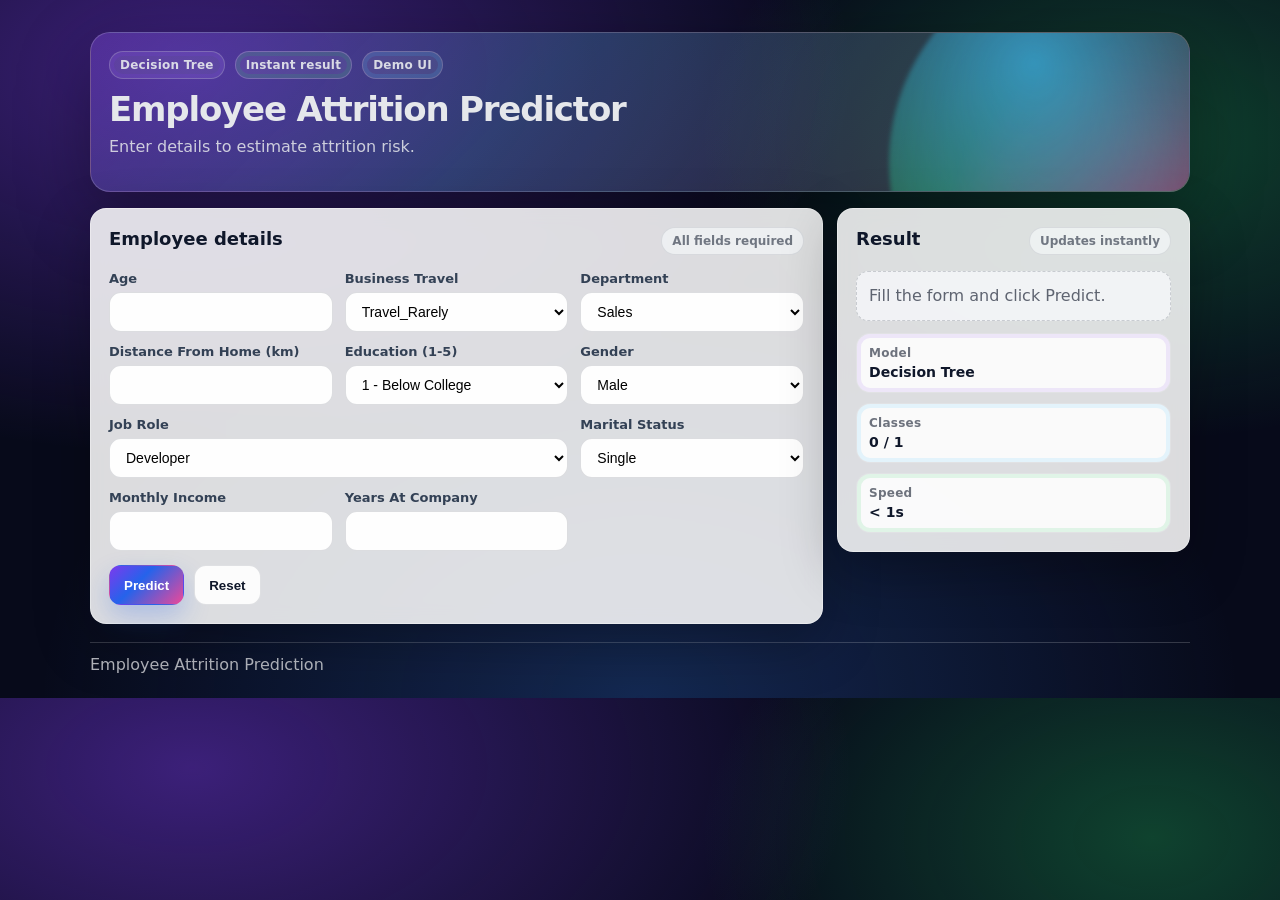
<file: index.html>
<!DOCTYPE html>
<html lang="en">
  <head>
    <meta charset="UTF-8" />
    <meta name="viewport" content="width=device-width, initial-scale=1.0" />
    <title>Employee Attrition Predictor</title>
    <link rel="stylesheet" href="./style.css" />
  </head>
  <body>
    <main class="container">
      <header class="hero">
        <div class="hero-top">
          <div class="badge-row">
            <span class="badge badge-purple">Decision Tree</span>
            <span class="badge badge-green">Instant result</span>
            <span class="badge badge-blue">Demo UI</span>
          </div>
          <h2>Employee Attrition Predictor</h2>
          <p class="subtitle">Enter details to estimate attrition risk.</p>
        </div>
        <div class="hero-art" aria-hidden="true"></div>
      </header>

      <section class="layout">
        <section class="card panel">
          <div class="panel-head">
            <h3>Employee details</h3>
            <span class="hint">All fields required</span>
          </div>

          <form id="attritionForm" class="form">
            <div class="grid">
              <label>
                <span>Age</span>
                <input type="number" name="Age" min="18" max="70" required />
              </label>

              <label>
                <span>Business Travel</span>
                <select name="BusinessTravel" required>
                  <option value="Travel_Rarely">Travel_Rarely</option>
                  <option value="Travel_Frequently">Travel_Frequently</option>
                  <option value="Non-Travel">Non-Travel</option>
                </select>
              </label>

              <label>
                <span>Department</span>
                <select name="Department" required>
                  <option value="Sales">Sales</option>
                  <option value="Research &amp; Development">Research &amp; Development</option>
                  <option value="Human Resources">Human Resources</option>
                </select>
              </label>

              <label>
                <span>Distance From Home (km)</span>
                <input type="number" name="DistanceFromHome" min="0" max="60" required />
              </label>

              <label>
                <span>Education (1-5)</span>
                <select name="Education" required>
                  <option value="1">1 - Below College</option>
                  <option value="2">2 - College</option>
                  <option value="3">3 - Bachelor</option>
                  <option value="4">4 - Master</option>
                  <option value="5">5 - Doctorate</option>
                </select>
              </label>

              <label>
                <span>Gender</span>
                <select name="Gender" required>
                  <option value="Male">Male</option>
                  <option value="Female">Female</option>
                </select>
              </label>

              <label class="span-2">
                <span>Job Role</span>
                <select name="JobRole" required>
                  <option value="Developer">Developer</option>
                  <option value="Healthcare Representative">Healthcare Representative</option>
                  <option value="Human Resources">Human Resources</option>
                  <option value="Laboratory Technician">Laboratory Technician</option>
                  <option value="Manager">Manager</option>
                  <option value="Manufacturing Director">Manufacturing Director</option>
                  <option value="Research Director">Research Director</option>
                  <option value="Research Scientist">Research Scientist</option>
                  <option value="Sales Executive">Sales Executive</option>
                  <option value="Sales Representative">Sales Representative</option>
                </select>
              </label>

              <label>
                <span>Marital Status</span>
                <select name="MaritalStatus" required>
                  <option value="Single">Single</option>
                  <option value="Married">Married</option>
                  <option value="Divorced">Divorced</option>
                </select>
              </label>

              <label>
                <span>Monthly Income</span>
                <input type="number" name="MonthlyIncome" min="0" required />
              </label>

              <label>
                <span>Years At Company</span>
                <input type="number" name="YearsAtCompany" min="0" max="50" required />
              </label>
            </div>

            <div class="actions">
              <button type="submit" id="predictBtn">Predict</button>
              <button type="button" id="resetBtn" class="secondary">Reset</button>
            </div>
          </form>
        </section>

        <aside class="card panel panel-sticky" aria-live="polite">
          <div class="panel-head">
            <h3>Result</h3>
            <span class="hint">Updates instantly</span>
          </div>
          <div id="result" class="result muted">Fill the form and click Predict.</div>

          <div class="mini-cards">
            <div class="mini mini-purple">
              <div class="mini-title">Model</div>
              <div class="mini-value">Decision Tree</div>
            </div>
            <div class="mini mini-blue">
              <div class="mini-title">Classes</div>
              <div class="mini-value">0 / 1</div>
            </div>
            <div class="mini mini-green">
              <div class="mini-title">Speed</div>
              <div class="mini-value">&lt; 1s</div>
            </div>
          </div>
        </aside>
      </section>

      <footer class="footer">
        <span class="muted">Employee Attrition Prediction</span>
      </footer>
    </main>

    <script src="./app.js"></script>
  </body>
</html>
</file>
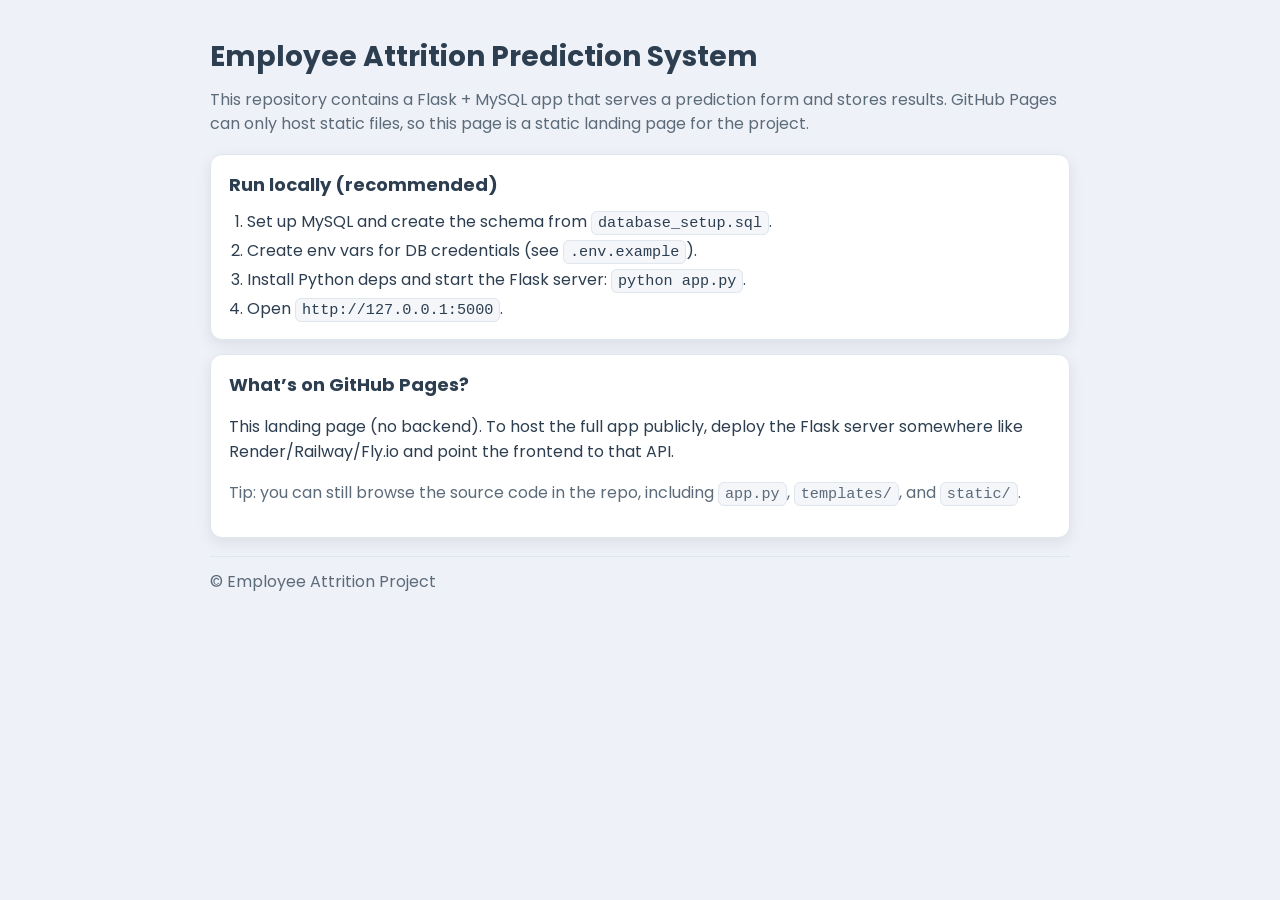
<file: docs/index.html>
<!DOCTYPE html>
<html lang="en">
  <head>
    <meta charset="UTF-8" />
    <meta name="viewport" content="width=device-width, initial-scale=1.0" />
    <title>Employee Attrition Prediction System</title>
    <link rel="stylesheet" href="./style.css" />
  </head>
  <body>
    <main class="container">
      <h2>Employee Attrition Prediction System</h2>

      <p class="subtitle">
        This repository contains a Flask + MySQL app that serves a prediction form and stores results.
        GitHub Pages can only host static files, so this page is a static landing page for the project.
      </p>

      <section class="card">
        <h3>Run locally (recommended)</h3>
        <ol>
          <li>Set up MySQL and create the schema from <code>database_setup.sql</code>.</li>
          <li>Create env vars for DB credentials (see <code>.env.example</code>).</li>
          <li>Install Python deps and start the Flask server: <code>python app.py</code>.</li>
          <li>Open <code>http://127.0.0.1:5000</code>.</li>
        </ol>
      </section>

      <section class="card">
        <h3>What’s on GitHub Pages?</h3>
        <p>
          This landing page (no backend). To host the full app publicly, deploy the Flask server
          somewhere like Render/Railway/Fly.io and point the frontend to that API.
        </p>
        <p class="muted">
          Tip: you can still browse the source code in the repo, including <code>app.py</code>,
          <code>templates/</code>, and <code>static/</code>.
        </p>
      </section>

      <footer class="footer">
        <span class="muted">© Employee Attrition Project</span>
      </footer>
    </main>
  </body>
</html>
</file>
<file: style.css>
:root{
  --bg:#070A1A;
  --card:#ffffff;
  --text:#1f2937;
  --muted:#6b7280;
  --accent:#7c3aed;
  --accentA:#ec4899;
  --accentB:#22c55e;
  --accentC:#38bdf8;
  --accent2:#22c55e;
  --danger:#ef4444;
  --border:rgba(15,23,42,.12);
  --glass: rgba(255,255,255,.86);
  --glassBorder: rgba(255,255,255,.35);
}
*{box-sizing:border-box}
body{
  margin:0;
  padding:24px;
  font-family: ui-sans-serif, system-ui, -apple-system, Segoe UI, Roboto, Helvetica, Arial, "Apple Color Emoji", "Segoe UI Emoji";
  background:
    radial-gradient(1200px 700px at 15% 10%, rgba(124,58,237,.45), transparent 55%),
    radial-gradient(900px 600px at 90% 20%, rgba(34,197,94,.30), transparent 50%),
    radial-gradient(1000px 700px at 50% 100%, rgba(59,130,246,.25), transparent 60%),
    var(--bg);
  color:#e5e7eb;
}
.container{max-width:1100px;margin:0 auto}
h2{margin:10px 0 6px;font-size:34px;letter-spacing:-0.035em}
h3{margin:0 0 12px;font-size:18px;color:#0f172a}
.subtitle{margin:0 0 14px;color:rgba(229,231,235,.85);line-height:1.5}

.hero{
  position: relative;
  overflow: hidden;
  border-radius: 20px;
  padding: 18px 18px;
  border: 1px solid rgba(255,255,255,.18);
  background:
    linear-gradient(135deg, rgba(124,58,237,.30), rgba(56,189,248,.18) 40%, rgba(236,72,153,.16)),
    rgba(255,255,255,.06);
  box-shadow: 0 24px 70px rgba(0,0,0,.35);
  margin: 8px 0 16px;
}
.hero-top{position: relative; z-index: 2; max-width: 720px;}
.hero-art{
  position:absolute;
  inset:-80px -120px auto auto;
  width:420px;
  height:420px;
  border-radius:50%;
  background:
    radial-gradient(circle at 30% 30%, rgba(56,189,248,.75), transparent 55%),
    radial-gradient(circle at 70% 70%, rgba(236,72,153,.65), transparent 55%),
    radial-gradient(circle at 20% 80%, rgba(34,197,94,.55), transparent 55%);
  filter: blur(2px);
  opacity: .85;
  transform: rotate(12deg);
  z-index: 1;
}
.badge-row{display:flex;flex-wrap:wrap;gap:10px;margin-bottom:10px}
.badge{
  display:inline-flex;
  align-items:center;
  height:28px;
  padding:0 10px;
  border-radius:999px;
  font-size:12px;
  font-weight:800;
  letter-spacing:.02em;
  border: 1px solid rgba(255,255,255,.20);
  background: rgba(255,255,255,.08);
  color: rgba(229,231,235,.92);
}
.badge-purple{box-shadow: 0 0 0 4px rgba(124,58,237,.14) inset}
.badge-green{box-shadow: 0 0 0 4px rgba(34,197,94,.14) inset}
.badge-blue{box-shadow: 0 0 0 4px rgba(56,189,248,.14) inset}

.layout{
  display:grid;
  grid-template-columns: 1.35fr 0.65fr;
  gap: 14px;
  align-items:start;
}
.card{
  background:var(--glass);
  border:1px solid var(--glassBorder);
  border-radius:16px;
  padding:18px 18px;
  box-shadow:0 18px 55px rgba(0,0,0,.28);
  backdrop-filter: blur(10px);
  margin:14px 0;
}
.panel{margin:0}
.panel-sticky{
  position: sticky;
  top: 16px;
}
.panel-head{
  display:flex;
  align-items:baseline;
  justify-content:space-between;
  gap:12px;
  margin-bottom: 10px;
}
.hint{
  font-size: 12px;
  font-weight: 800;
  color: rgba(15,23,42,.56);
  padding: 6px 10px;
  border-radius: 999px;
  border: 1px solid rgba(15,23,42,.10);
  background: rgba(248,250,252,.65);
}
.form{margin-top:10px}
.grid{
  display:grid;
  grid-template-columns: repeat(3, minmax(0, 1fr));
  gap:12px;
}
label{display:flex;flex-direction:column;gap:6px}
label span{font-size:13px;color:#334155;font-weight:700}
input,select{
  height:40px;
  border-radius:12px;
  border:1px solid rgba(15,23,42,.14);
  padding:0 12px;
  font-size:14px;
  background:rgba(255,255,255,.96);
  transition: box-shadow .15s ease, border-color .15s ease, transform .02s ease;
  outline: none;
}
input:focus, select:focus{
  border-color: rgba(124,58,237,.55);
  box-shadow: 0 0 0 4px rgba(124,58,237,.18);
}
.span-2{grid-column: span 2;}
.actions{display:flex;gap:10px;margin-top:14px}
button{
  height:40px;
  padding:0 14px;
  border-radius:12px;
  border:1px solid transparent;
  background: linear-gradient(135deg, #7c3aed, #2563eb 40%, #ec4899);
  color:white;
  font-weight:700;
  cursor:pointer;
  box-shadow: 0 12px 26px rgba(37,99,235,.25);
  transition: transform .06s ease, filter .15s ease, box-shadow .15s ease;
}
button:hover{filter: brightness(1.03)}
button:active{transform: translateY(1px)}
button:focus-visible{
  outline: none;
  box-shadow: 0 0 0 4px rgba(236,72,153,.22), 0 12px 26px rgba(37,99,235,.25);
}
button.secondary{
  background: rgba(255,255,255,.92);
  border-color: rgba(15,23,42,.12);
  color: #0f172a;
  box-shadow: none;
}
button:disabled{opacity:.6;cursor:not-allowed}
.result{
  padding:12px 12px;
  border-radius:12px;
  border:1px dashed rgba(15,23,42,.18);
  background: rgba(248,250,252,.75);
  line-height:1.5;
  color:#0f172a;
}
.result.muted{
  color: rgba(15,23,42,.65);
}
.result.is-ok{
  border-style: solid;
  border-color: rgba(34,197,94,.32);
  background: linear-gradient(180deg, rgba(34,197,94,.10), rgba(248,250,252,.78));
}
.result.is-bad{
  border-style: solid;
  border-color: rgba(239,68,68,.35);
  background: linear-gradient(180deg, rgba(239,68,68,.10), rgba(248,250,252,.78));
}
.result.is-error{
  border-style: solid;
  border-color: rgba(239,68,68,.35);
  background: linear-gradient(180deg, rgba(239,68,68,.08), rgba(248,250,252,.78));
}
.muted{color:rgba(229,231,235,.78)}
.ok{color:var(--accent2);font-weight:800}
.bad{color:var(--danger);font-weight:800}
.mini-cards{
  display:grid;
  grid-template-columns: 1fr;
  gap:10px;
  margin-top: 12px;
}
.mini{
  border-radius: 14px;
  padding: 12px 12px;
  border: 1px solid rgba(15,23,42,.10);
  background: rgba(255,255,255,.85);
}
.mini-title{
  font-size: 12px;
  font-weight: 900;
  letter-spacing: .02em;
  color: rgba(15,23,42,.60);
}
.mini-value{
  margin-top: 4px;
  font-size: 14px;
  font-weight: 900;
  color: #0f172a;
}
.mini-purple{box-shadow: 0 0 0 4px rgba(124,58,237,.10) inset}
.mini-blue{box-shadow: 0 0 0 4px rgba(56,189,248,.12) inset}
.mini-green{box-shadow: 0 0 0 4px rgba(34,197,94,.12) inset}

.footer{margin-top:18px;padding-top:12px;border-top:1px solid rgba(255,255,255,.18)}
@media (max-width: 900px){
  .layout{grid-template-columns: 1fr; }
  .panel-sticky{position: static;}
  .grid{grid-template-columns: repeat(2, minmax(0, 1fr));}
  .span-2{grid-column: span 2;}
}
@media (max-width: 560px){
  body{padding:16px}
  .grid{grid-template-columns: 1fr;}
  .span-2{grid-column: span 1;}
}
</file>
<file: docs/style.css>
@import url('https://fonts.googleapis.com/css2?family=Poppins:wght@300;400;600&display=swap');

:root {
  --bg: #eef1f7;
  --card: #ffffff;
  --text: #2c3e50;
  --muted: #5c6b7a;
  --accent: #2ecc71;
  --border: #dfe6ee;
}

* { box-sizing: border-box; }

body {
  font-family: 'Poppins', sans-serif;
  background-color: var(--bg);
  margin: 0;
  padding: 24px;
  color: var(--text);
}

.container {
  max-width: 860px;
  margin: 0 auto;
}

h2 {
  font-size: 28px;
  margin: 12px 0 10px;
}

h3 {
  margin: 0 0 10px;
  font-size: 18px;
}

.subtitle {
  margin: 0 0 18px;
  color: var(--muted);
  line-height: 1.5;
}

.card {
  background: var(--card);
  border: 1px solid var(--border);
  border-radius: 12px;
  padding: 16px 18px;
  box-shadow: 0px 5px 15px rgba(0, 0, 0, 0.08);
  margin: 14px 0;
}

ol {
  margin: 10px 0 0 18px;
  padding: 0;
  line-height: 1.7;
}

code {
  background: #f4f6fa;
  border: 1px solid var(--border);
  padding: 2px 6px;
  border-radius: 6px;
  font-family: ui-monospace, SFMono-Regular, Menlo, Monaco, Consolas, "Liberation Mono", "Courier New", monospace;
  font-size: 0.95em;
}

.muted { color: var(--muted); }

.footer {
  margin-top: 18px;
  padding-top: 12px;
  border-top: 1px solid var(--border);
}
</file>
